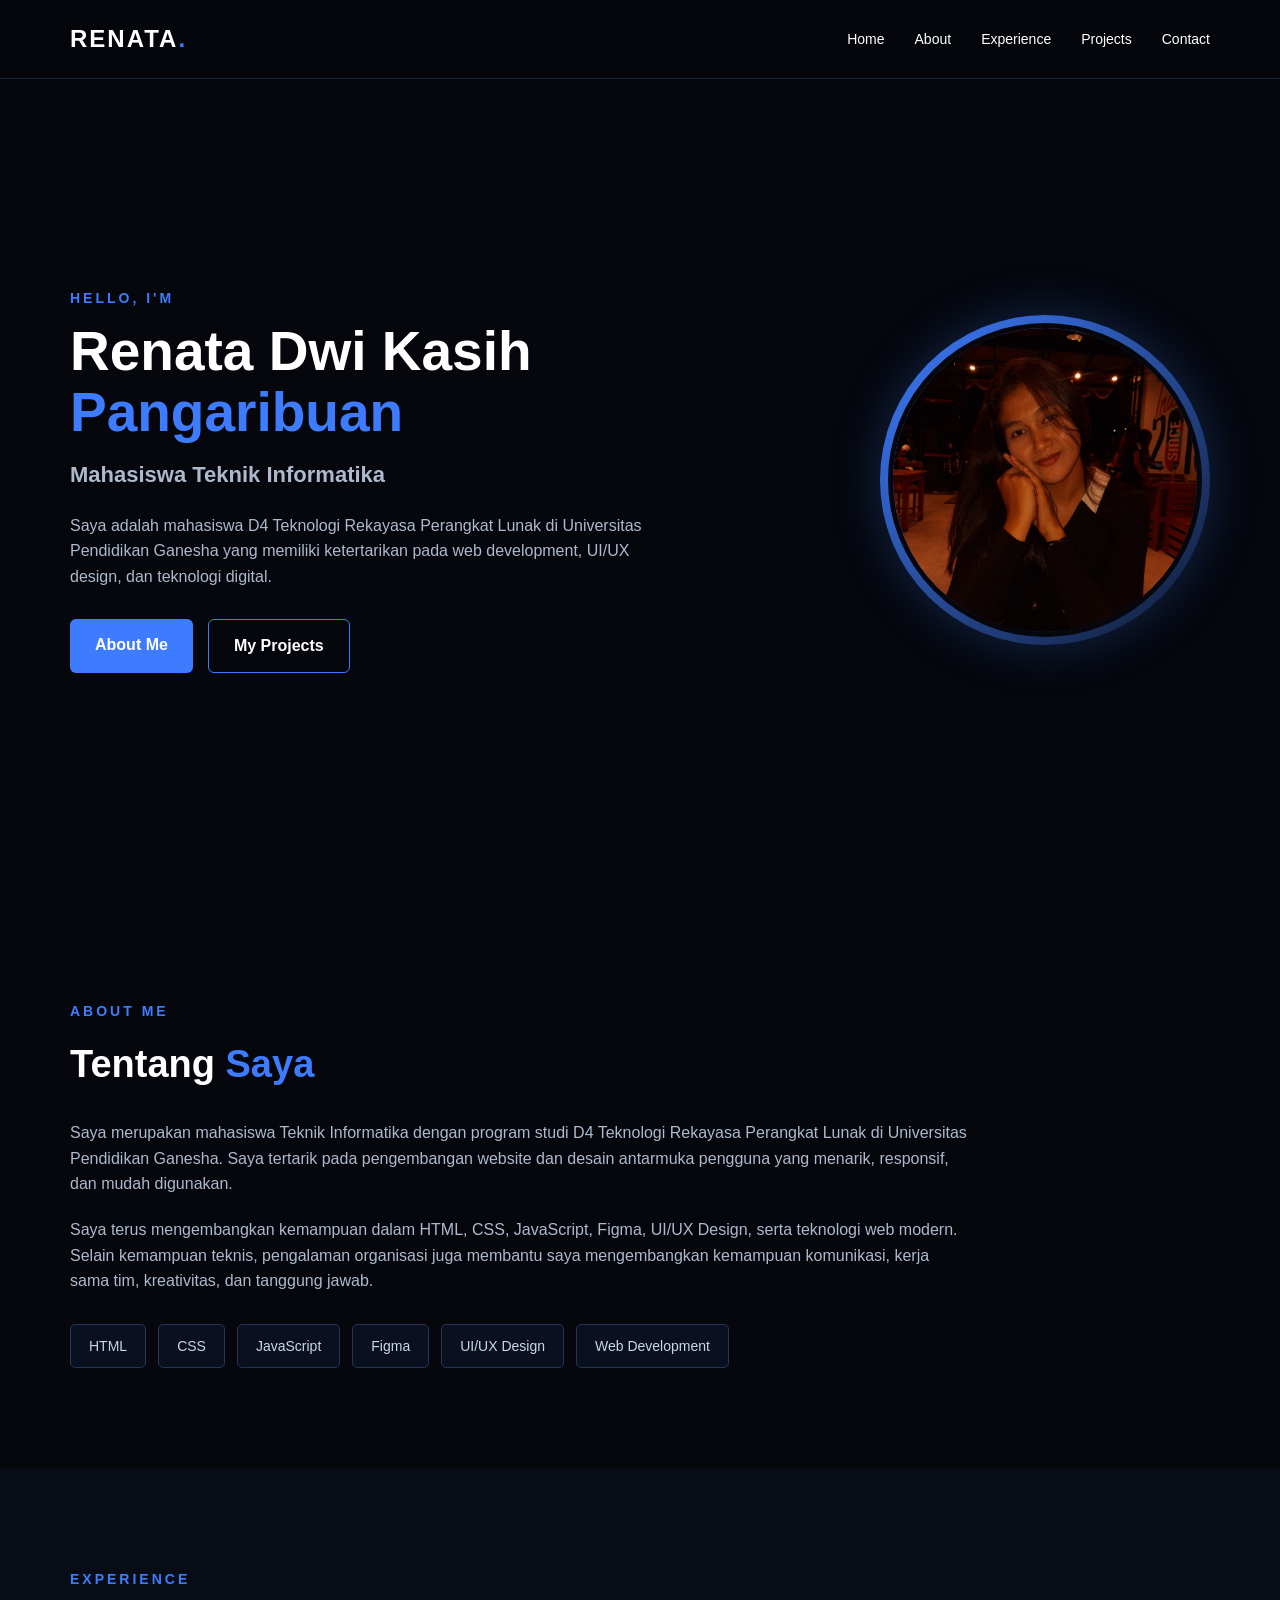
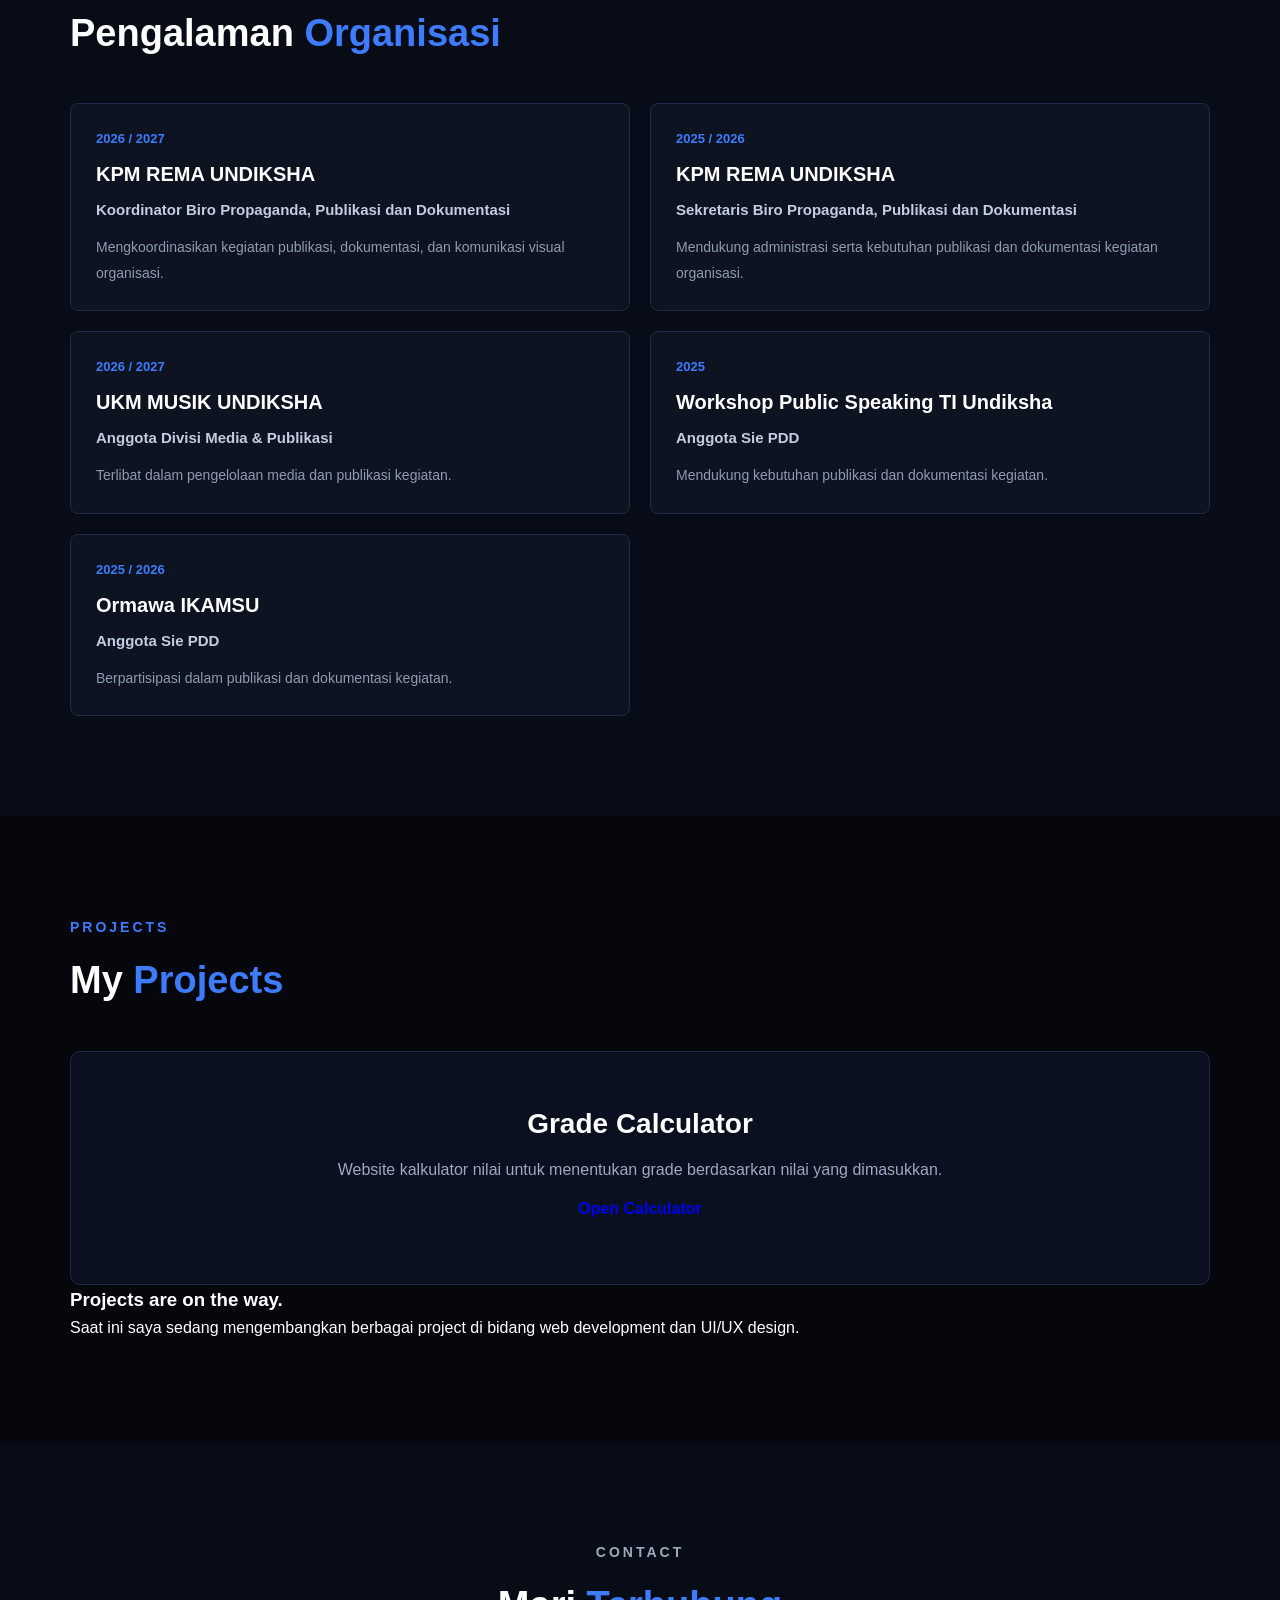
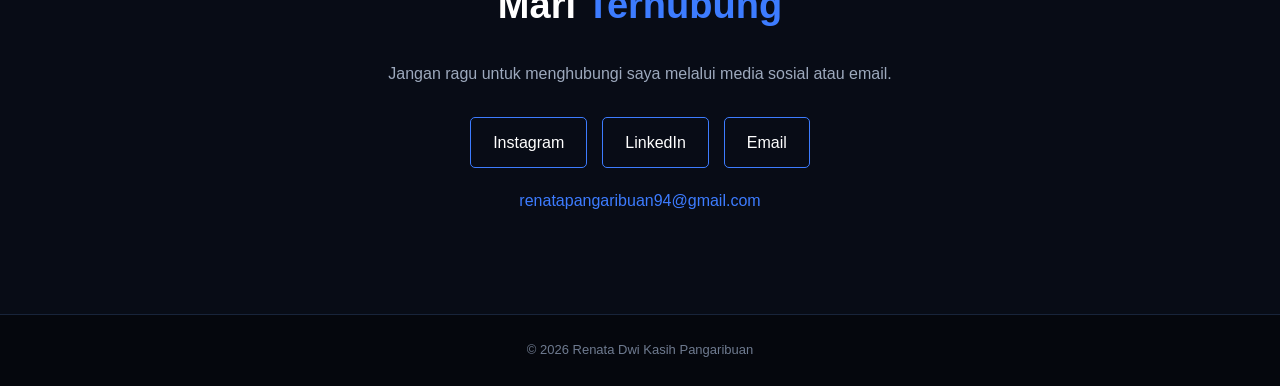
<file: index.html>
   <!DOCTYPE html>
<html lang="id">
<head>
    <meta charset="UTF-8">
    <meta name="viewport" content="width=device-width, initial-scale=1.0">

    <title>Renata Dwi Kasih Pangaribuan | Portfolio</title>

    <link rel="stylesheet" href="style.css">
</head>

<body>

    <!-- NAVBAR -->
    <header>
        <nav class="navbar">
            <h2 class="logo">RENATA<span>.</span></h2>

            <div class="nav-links">
                <a href="#home">Home</a>
                <a href="#about">About</a>
                <a href="#experience">Experience</a>
                <a href="#projects">Projects</a>
                <a href="#contact">Contact</a>
            </div>
        </nav>
    </header>


    <!-- HOME -->
    <section id="home" class="hero">

        <div class="hero-text">

            <p class="small-title">HELLO, I'M</p>

            <h1>
                Renata Dwi Kasih
                <span>Pangaribuan</span>
            </h1>

            <h3>
                Mahasiswa Teknik Informatika
            </h3>

            <p class="description">
                Saya adalah mahasiswa D4 Teknologi Rekayasa Perangkat Lunak
                di Universitas Pendidikan Ganesha yang memiliki ketertarikan
                pada web development, UI/UX design, dan teknologi digital.
            </p>

            <div class="buttons">
                <a href="#about" class="btn primary">About Me</a>
                <a href="#projects" class="btn secondary">My Projects</a>
            </div>

        </div>

        <div class="hero-photo">
            <div class="photo-circle">
                <img src="assets/images/profile.jpg" alt="Renata Dwi Kasih Pangaribuan">
            </div>
        </div>

    </section>


    <!-- ABOUT -->
    <section id="about" class="section">

        <p class="section-title">ABOUT ME</p>

        <h2>Tentang <span>Saya</span></h2>

        <p class="about-text">
            Saya merupakan mahasiswa Teknik Informatika dengan program studi
            D4 Teknologi Rekayasa Perangkat Lunak di Universitas Pendidikan
            Ganesha. Saya tertarik pada pengembangan website dan desain
            antarmuka pengguna yang menarik, responsif, dan mudah digunakan.
        </p>

        <p class="about-text">
            Saya terus mengembangkan kemampuan dalam HTML, CSS, JavaScript,
            Figma, UI/UX Design, serta teknologi web modern. Selain kemampuan
            teknis, pengalaman organisasi juga membantu saya mengembangkan
            kemampuan komunikasi, kerja sama tim, kreativitas, dan tanggung jawab.
        </p>

        <div class="skills">
            <span>HTML</span>
            <span>CSS</span>
            <span>JavaScript</span>
            <span>Figma</span>
            <span>UI/UX Design</span>
            <span>Web Development</span>
        </div>

    </section>


    <!-- EXPERIENCE -->
    <section id="experience" class="section dark-section">

        <p class="section-title">EXPERIENCE</p>

        <h2>Pengalaman <span>Organisasi</span></h2>

        <div class="experience-list">

            <div class="experience-card">
                <p>2026 / 2027</p>
                <h3>KPM REMA UNDIKSHA</h3>
                <h4>Koordinator Biro Propaganda, Publikasi dan Dokumentasi</h4>
                <span>
                    Mengkoordinasikan kegiatan publikasi, dokumentasi,
                    dan komunikasi visual organisasi.
                </span>
            </div>

            <div class="experience-card">
                <p>2025 / 2026</p>
                <h3>KPM REMA UNDIKSHA</h3>
                <h4>Sekretaris Biro Propaganda, Publikasi dan Dokumentasi</h4>
                <span>
                    Mendukung administrasi serta kebutuhan publikasi
                    dan dokumentasi kegiatan organisasi.
                </span>
            </div>

            <div class="experience-card">
                <p>2026 / 2027</p>
                <h3>UKM MUSIK UNDIKSHA</h3>
                <h4>Anggota Divisi Media & Publikasi</h4>
                <span>
                    Terlibat dalam pengelolaan media dan publikasi kegiatan.
                </span>
            </div>

            <div class="experience-card">
                <p>2025</p>
                <h3>Workshop Public Speaking TI Undiksha</h3>
                <h4>Anggota Sie PDD</h4>
                <span>
                    Mendukung kebutuhan publikasi dan dokumentasi kegiatan.
                </span>
            </div>

            <div class="experience-card">
                <p>2025 / 2026</p>
                <h3>Ormawa IKAMSU</h3>
                <h4>Anggota Sie PDD</h4>
                <span>
                    Berpartisipasi dalam publikasi dan dokumentasi kegiatan.
                </span>
            </div>

        </div>

    </section>


    <!-- PROJECT -->
    <section id="projects" class="section">

        <p class="section-title">PROJECTS</p>

        <h2>My <span>Projects</span></h2>

        <div class="project-box">

    <h3>Grade Calculator</h3>

    <p>
        Website kalkulator nilai untuk menentukan grade berdasarkan nilai yang dimasukkan.
    </p>

    <a href="calculator.html" class="btn">
        Open Calculator
    </a>
</div>

            <h3>Projects are on the way.</h3>

            <p>
                Saat ini saya sedang mengembangkan berbagai project
                di bidang web development dan UI/UX design.
            </p>

        </div>

    </section>


    <!-- CONTACT -->
    <section id="contact" class="contact">

        <p class="section-title">CONTACT</p>

        <h2>Mari <span>Terhubung</span></h2>

        <p>
            Jangan ragu untuk menghubungi saya melalui media sosial
            atau email.
        </p>

        <div class="social-links">

            <a href="https://www.instagram.com/ren.atha_me/"
               target="_blank">
                Instagram
            </a>

            <a href="https://www.linkedin.com/in/renata-dwi-kasih-pangaribuan-834720376/"
               target="_blank">
                LinkedIn
            </a>

            <a href="mailto:renatapangaribuan94@gmail.com">
                Email
            </a>

        </div>

        <p class="email">
            renatapangaribuan94@gmail.com
        </p>

    </section>


    <!-- FOOTER -->
    <footer>
        <p>© 2026 Renata Dwi Kasih Pangaribuan</p>
    </footer>


    <script src="script.js"></script>

</body>
</html>                                                                                                                                                                                                                                                                                                                                                                                                                                                                                                                                                                                                                                                                                                                                                                                                                                                                                                                                                                                                                                                                                                                                                                                                                                                                                                                                                                                                                                                                                                                                                                                                                                                                                                                                                                                                                                                                                                                                                                                                                                                                                                                                                                                                                                                                                                                                                                                                                                                                                                                                                                                                                                                                                                                                                                                                                                                                                                                                                                                                                                                                                                                                                                                                                                                                                                                                                                                                                                                                                                                                                                                                                                                                                                                                                                                                                                                                                                                                                                                                                                                                                                                                                                                                                                                                                                                                                                                                                                                                                                                                                                                                                                                                                                                                                                                                                                                                                                                                                                                                                                                                                                                                                                                                                                                                                                                                                                                                                                                                                                                                                                                                                                                                                                                                                                                                                                                                                                                                                                                                                                                                                                                                                                                                                                                                                                                                                                                                                                                                                                                                                                                                                                                                                                                                                                                                      
</file>
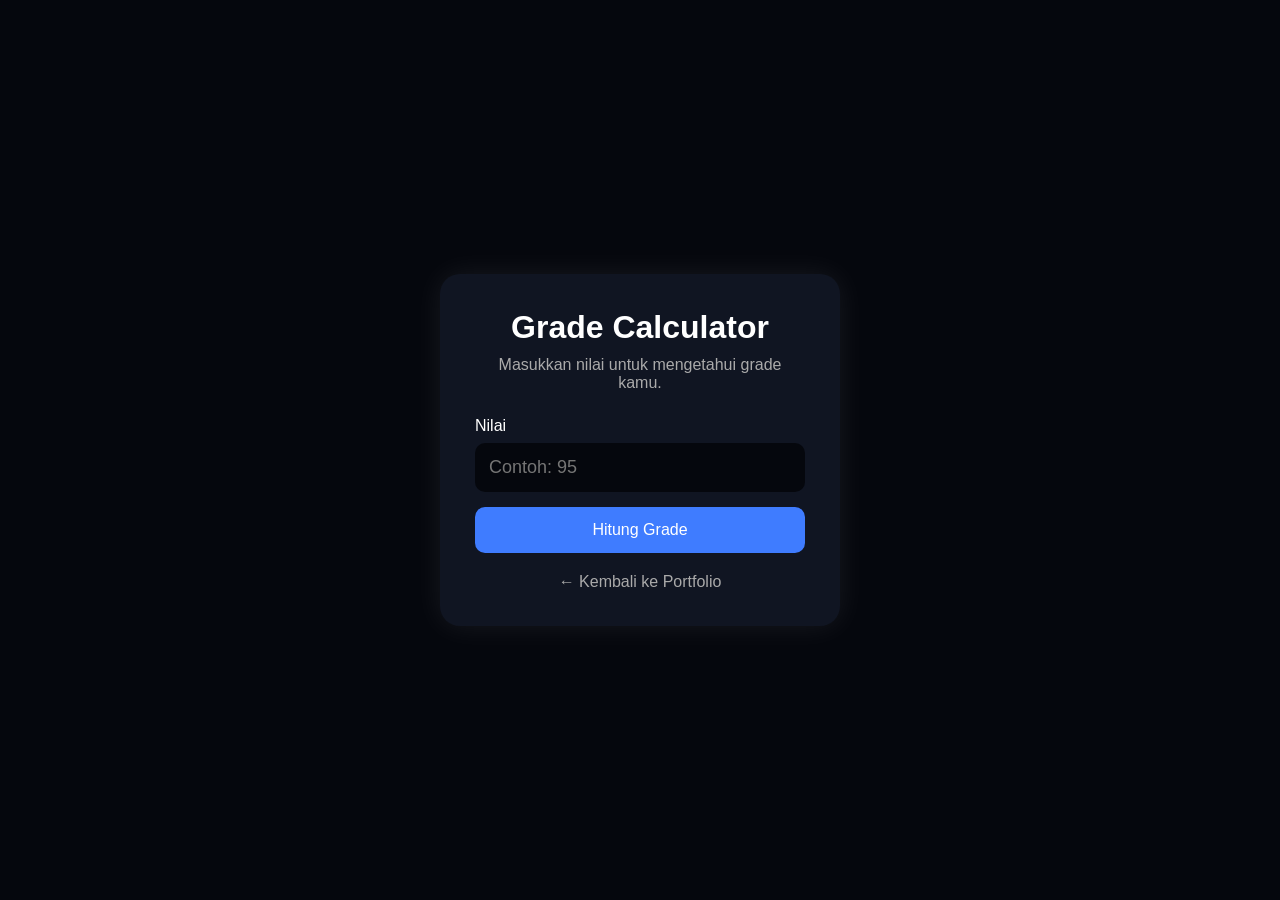
<file: calculator.html>
<!DOCTYPE html>
<html lang="id">
<head>
    <meta charset="UTF-8">
    <meta name="viewport" content="width=device-width, initial-scale=1.0">
    <title>Grade Calculator - Renata</title>

    <style>
        * {
            box-sizing: border-box;
            margin: 0;
            padding: 0;
        }

        body {
            font-family: Arial, sans-serif;
            background: #05070d;
            color: white;
            min-height: 100vh;
            display: flex;
            justify-content: center;
            align-items: center;
        }

        .calculator {
            width: 400px;
            padding: 35px;
            background: #101522;
            border-radius: 20px;
            text-align: center;
            box-shadow: 0 0 30px rgba(255, 255, 255, 0.08);
        }

        h1 {
            margin-bottom: 10px;
        }

        .description {
            color: #aaa;
            margin-bottom: 25px;
        }

        label {
            display: block;
            text-align: left;
            margin-bottom: 8px;
        }

        input {
            width: 100%;
            padding: 14px;
            border: none;
            border-radius: 10px;
            background: #05070d;
            color: white;
            font-size: 18px;
            margin-bottom: 15px;
            outline: none;
        }

        button {
            width: 100%;
            padding: 14px;
            border: none;
            border-radius: 10px;
            background: #3f7cff;
            color: white;
            font-size: 16px;
            cursor: pointer;
        }

        button:hover {
            background: #2f68df;
        }

        .result {
            margin-top: 25px;
            padding: 20px;
            border-radius: 12px;
            background: #05070d;
            display: none;
        }

        .grade {
            font-size: 48px;
            font-weight: bold;
            margin: 10px 0;
        }

        .message {
            color: #aaa;
        }

        .back {
            display: inline-block;
            margin-top: 20px;
            color: #aaa;
            text-decoration: none;
        }

        .back:hover {
            color: white;
        }
    </style>
</head>

<body>

    <div class="calculator">

        <h1>Grade Calculator</h1>

        <p class="description">
            Masukkan nilai untuk mengetahui grade kamu.
        </p>

        <label for="nilai">Nilai</label>

        <input
            type="number"
            id="nilai"
            placeholder="Contoh: 95"
            min="0"
            max="100"
        >

        <button onclick="hitungNilai()">
            Hitung Grade
        </button>

        <div class="result" id="result">
            <p>Grade kamu:</p>

            <div class="grade" id="grade"></div>

            <p class="message" id="message"></p>
        </div>

        <a href="index.html" class="back">
            ← Kembali ke Portfolio
        </a>

    </div>

    <script>
        function hitungNilai() {

            const nilai = Number(document.getElementById("nilai").value);

            const result = document.getElementById("result");
            const grade = document.getElementById("grade");
            const message = document.getElementById("message");

            if (
                document.getElementById("nilai").value === "" ||
                nilai < 0 ||
                nilai > 100
            ) {
                alert("Masukkan nilai antara 0 sampai 100.");
                return;
            }

            let hasilGrade;
            let keterangan;

            if (nilai >= 90) {
                hasilGrade = "A";
                keterangan = "Sangat Baik";
            } else if (nilai >= 80) {
                hasilGrade = "B";
                keterangan = "Baik";
            } else if (nilai >= 70) {
                hasilGrade = "C";
                keterangan = "Cukup";
            } else if (nilai >= 60) {
                hasilGrade = "D";
                keterangan = "Kurang";
            } else {
                hasilGrade = "E";
                keterangan = "Sangat Kurang";
            }

            grade.textContent = hasilGrade;
            message.textContent = keterangan;

            result.style.display = "block";
        }
    </script>

</body>
</html>                                                                                                                                                                                                                                                                                                                                                                                                                                                                                                                                                                                                                                                                                                                                                                                                                                                                                                                                                                                                                                                                                                                                                                                                                                                                                                                                                                                                                                                                                                                                                                                                                                                                                                                                                                                                                                                                                                                                                                                                                                                                                                                                                                                                                                                                                                                                                                                                                                                                                                                                                                                                                                                                                                                                                                                                                                                                                                                                                                                                                                                                                                                                                                                                                                                                                                                                                                                                                                                                                                                                                                                                                                                                                                                                                                                                                                                                                                                                                                                                                                                                                                                                                                                                                                                                                                                                                                                                                                                                                                                                                                                                                                                                                                                                            
</file>
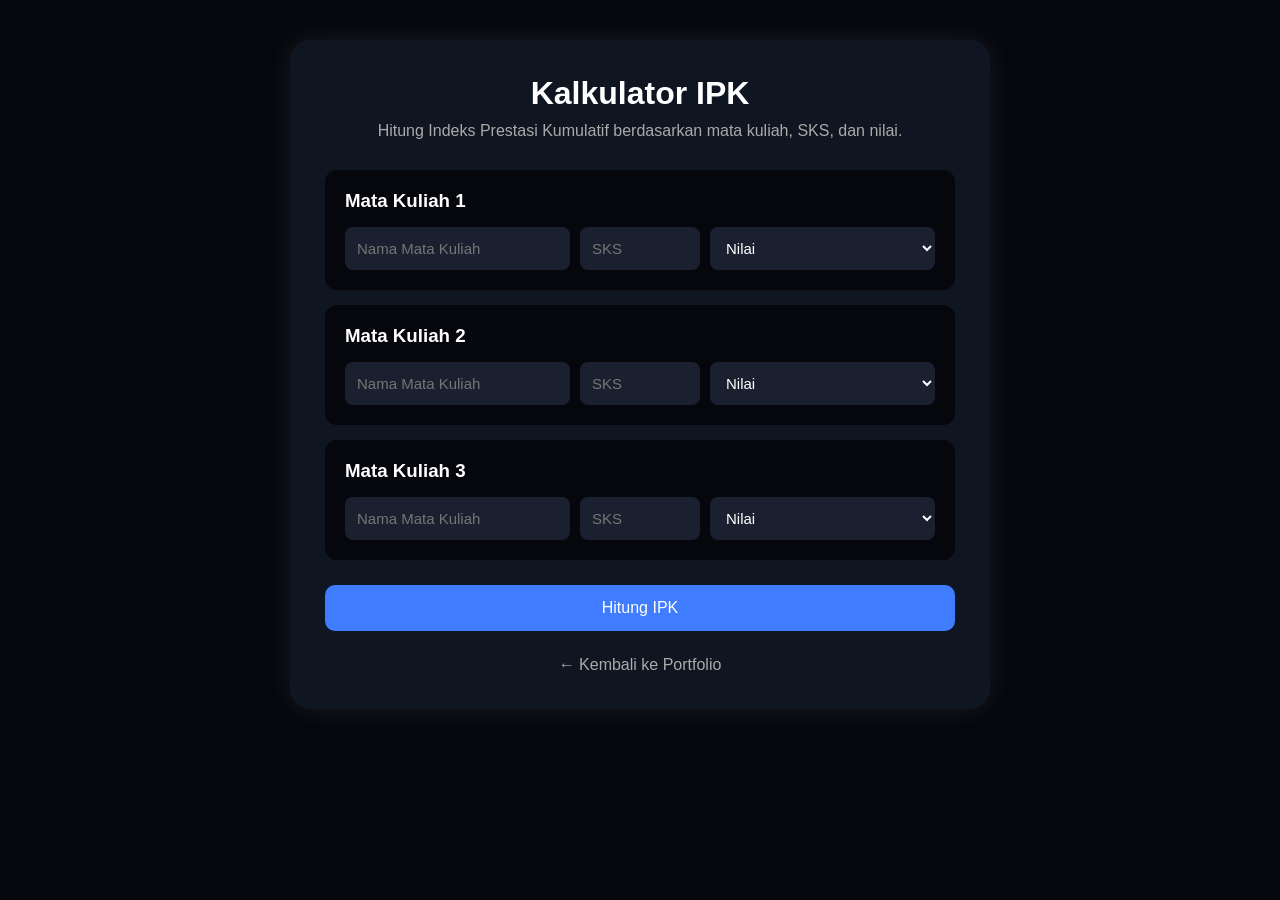
<file: ipk.html>
<!DOCTYPE html>
<html lang="id">
<head>
    <meta charset="UTF-8">
    <meta name="viewport" content="width=device-width, initial-scale=1.0">

    <title>Kalkulator IPK - Renata</title>

    <style>
        * {
            box-sizing: border-box;
            margin: 0;
            padding: 0;
        }

        body {
            font-family: Arial, sans-serif;
            background: #05070d;
            color: white;
            min-height: 100vh;
            padding: 40px 20px;
        }

        .container {
            max-width: 700px;
            margin: auto;
            background: #101522;
            padding: 35px;
            border-radius: 20px;
            box-shadow: 0 0 30px rgba(255, 255, 255, 0.08);
        }

        h1 {
            text-align: center;
            margin-bottom: 10px;
        }

        .description {
            text-align: center;
            color: #aaa;
            margin-bottom: 30px;
        }

        .course {
            background: #05070d;
            padding: 20px;
            border-radius: 12px;
            margin-bottom: 15px;
        }

        .course h3 {
            margin-bottom: 15px;
        }

        .input-group {
            display: flex;
            gap: 10px;
        }

        input,
        select {
            width: 100%;
            padding: 12px;
            border: none;
            border-radius: 8px;
            background: #1a2030;
            color: white;
            font-size: 15px;
            outline: none;
        }

        .sks {
            max-width: 120px;
        }

        button {
            width: 100%;
            padding: 14px;
            border: none;
            border-radius: 10px;
            background: #3f7cff;
            color: white;
            font-size: 16px;
            cursor: pointer;
            margin-top: 10px;
        }

        button:hover {
            background: #2f68df;
        }

        .result {
            display: none;
            margin-top: 25px;
            padding: 25px;
            border-radius: 12px;
            background: #05070d;
            text-align: center;
        }

        .ipk {
            font-size: 48px;
            font-weight: bold;
            margin: 10px 0;
        }

        .back {
            display: block;
            text-align: center;
            margin-top: 25px;
            color: #aaa;
            text-decoration: none;
        }

        .back:hover {
            color: white;
        }

        @media (max-width: 600px) {
            .container {
                padding: 25px 20px;
            }

            .input-group {
                flex-direction: column;
            }

            .sks {
                max-width: none;
            }
        }
    </style>
</head>

<body>

    <div class="container">

        <h1>Kalkulator IPK</h1>

        <p class="description">
            Hitung Indeks Prestasi Kumulatif berdasarkan mata kuliah, SKS, dan nilai.
        </p>

        <div class="course">
            <h3>Mata Kuliah 1</h3>

            <div class="input-group">
                <input type="text" placeholder="Nama Mata Kuliah">

                <input
                    type="number"
                    class="sks"
                    placeholder="SKS"
                    min="1"
                    max="6"
                >

                <select class="nilai">
                    <option value="">Nilai</option>
                    <option value="4">A</option>
                    <option value="3.5">B+</option>
                    <option value="3">B</option>
                    <option value="2.5">C+</option>
                    <option value="2">C</option>
                    <option value="1">D</option>
                    <option value="0">E</option>
                </select>
            </div>
        </div>

        <div class="course">
            <h3>Mata Kuliah 2</h3>

            <div class="input-group">
                <input type="text" placeholder="Nama Mata Kuliah">

                <input
                    type="number"
                    class="sks"
                    placeholder="SKS"
                    min="1"
                    max="6"
                >

                <select class="nilai">
                    <option value="">Nilai</option>
                    <option value="4">A</option>
                    <option value="3.5">B+</option>
                    <option value="3">B</option>
                    <option value="2.5">C+</option>
                    <option value="2">C</option>
                    <option value="1">D</option>
                    <option value="0">E</option>
                </select>
            </div>
        </div>

        <div class="course">
            <h3>Mata Kuliah 3</h3>

            <div class="input-group">
                <input type="text" placeholder="Nama Mata Kuliah">

                <input
                    type="number"
                    class="sks"
                    placeholder="SKS"
                    min="1"
                    max="6"
                >

                <select class="nilai">
                    <option value="">Nilai</option>
                    <option value="4">A</option>
                    <option value="3.5">B+</option>
                    <option value="3">B</option>
                    <option value="2.5">C+</option>
                    <option value="2">C</option>
                    <option value="1">D</option>
                    <option value="0">E</option>
                </select>
            </div>
        </div>

        <button onclick="hitungIPK()">
            Hitung IPK
        </button>

        <div class="result" id="result">

            <p>IPK Kamu</p>

            <div class="ipk" id="hasilIPK">0.00</div>

            <p id="keterangan"></p>

        </div>

        <a href="index.html" class="back">
            ← Kembali ke Portfolio
        </a>

    </div>

    <script>
        function hitungIPK() {

            const sks = document.querySelectorAll(".sks");
            const nilai = document.querySelectorAll(".nilai");

            let totalSKS = 0;
            let totalNilai = 0;

            for (let i = 0; i < sks.length; i++) {

                const jumlahSKS = Number(sks[i].value);
                const nilaiAngka = Number(nilai[i].value);

                if (jumlahSKS > 0 && nilai[i].value !== "") {

                    totalSKS += jumlahSKS;

                    totalNilai += jumlahSKS * nilaiAngka;
                }
            }

            if (totalSKS === 0) {

                alert("Masukkan SKS dan nilai terlebih dahulu.");

                return;
            }

            const ipk = totalNilai / totalSKS;

            document.getElementById("hasilIPK").textContent =
                ipk.toFixed(2);

            let keterangan;

            if (ipk >= 3.5) {
                keterangan = "Prestasi Sangat Baik";
            } else if (ipk >= 3.0) {
                keterangan = "Prestasi Baik";
            } else if (ipk >= 2.5) {
                keterangan = "Prestasi Cukup";
            } else {
                keterangan = "Tetap Semangat Belajar";
            }

            document.getElementById("keterangan").textContent =
                keterangan;

            document.getElementById("result").style.display =
                "block";
        }
    </script>

</body>
</html>
</file>
<file: style.css>
/* =========================
   DASAR
========================= */

* {
    margin: 0;
    padding: 0;
    box-sizing: border-box;
}

html {
    scroll-behavior: smooth;
}

body {
    font-family: Arial, sans-serif;
    background: #05070d;
    color: #ffffff;
    line-height: 1.6;
}

/* =========================
   NAVBAR
========================= */

header {
    width: 100%;
    position: fixed;
    top: 0;
    left: 0;
    z-index: 1000;
    background: rgba(5, 7, 13, 0.95);
    border-bottom: 1px solid #18243a;
}

.navbar {
    max-width: 1200px;
    margin: auto;
    padding: 20px 30px;
    display: flex;
    justify-content: space-between;
    align-items: center;
}

.logo {
    font-size: 24px;
    letter-spacing: 2px;
}

.logo span {
    color: #3d7cff;
}

.nav-links {
    display: flex;
    gap: 30px;
}

.nav-links a {
    color: #ffffff;
    text-decoration: none;
    font-size: 14px;
    transition: 0.3s;
}

.nav-links a:hover {
    color: #3d7cff;
}

/* =========================
   HERO
========================= */

.hero {
    min-height: 100vh;
    max-width: 1200px;
    margin: auto;
    padding: 140px 30px 80px;

    display: flex;
    align-items: center;
    justify-content: space-between;
    gap: 60px;
}

.hero-text {
    max-width: 650px;
}

.small-title,
.section-title {
    color: #3d7cff;
    font-size: 14px;
    font-weight: bold;
    letter-spacing: 3px;
    margin-bottom: 12px;
}

.hero h1 {
    font-size: 55px;
    line-height: 1.1;
    margin-bottom: 15px;
}

.hero h1 span,
.section h2 span,
.contact h2 span {
    color: #3d7cff;
}

.hero h3 {
    color: #aeb9cc;
    font-size: 22px;
    margin-bottom: 20px;
}

.description {
    color: #aeb9cc;
    max-width: 600px;
    margin-bottom: 30px;
}

.buttons {
    display: flex;
    gap: 15px;
}

.btn {
    display: inline-block;
    padding: 13px 25px;
    text-decoration: none;
    border-radius: 6px;
    font-weight: bold;
    transition: 0.3s;
}

.primary {
    background: #3d7cff;
    color: white;
}

.primary:hover {
    background: #255dcc;
    transform: translateY(-2px);
}

.secondary {
    border: 1px solid #3d7cff;
    color: white;
}

.secondary:hover {
    background: #3d7cff;
}

/* =========================
   FOTO
========================= */

.hero-photo {
    display: flex;
    justify-content: center;
    align-items: center;
}

.photo-circle {
    width: 330px;
    height: 330px;
    border-radius: 50%;
    padding: 8px;
    background: linear-gradient(135deg, #3d7cff, #101a30);
    box-shadow: 0 0 50px rgba(61, 124, 255, 0.25);
}

.photo-circle img {
    width: 100%;
    height: 100%;
    object-fit: cover;
    border-radius: 50%;
    border: 5px solid #05070d;
}

/* =========================
   SECTION
========================= */

.section {
    max-width: 1200px;
    margin: auto;
    padding: 100px 30px;
}

.section h2,
.contact h2 {
    font-size: 38px;
    margin-bottom: 25px;
}

.about-text {
    max-width: 900px;
    color: #aeb9cc;
    margin-bottom: 20px;
}

/* =========================
   SKILLS
========================= */

.skills {
    display: flex;
    flex-wrap: wrap;
    gap: 12px;
    margin-top: 30px;
}

.skills span {
    padding: 10px 18px;
    border: 1px solid #243555;
    background: #0b1020;
    color: #cbd6eb;
    border-radius: 5px;
    font-size: 14px;
}

/* =========================
   EXPERIENCE
========================= */

.dark-section {
    max-width: none;
    padding-left: calc((100% - 1140px) / 2);
    padding-right: calc((100% - 1140px) / 2);
    background: #080c16;
}

.experience-list {
    display: grid;
    grid-template-columns: repeat(2, 1fr);
    gap: 20px;
    margin-top: 40px;
}

.experience-card {
    background: #0d1321;
    border: 1px solid #1d2b46;
    padding: 25px;
    border-radius: 8px;
    transition: 0.3s;
}

.experience-card:hover {
    border-color: #3d7cff;
    transform: translateY(-5px);
}

.experience-card > p {
    color: #3d7cff;
    font-size: 13px;
    font-weight: bold;
    margin-bottom: 8px;
}

.experience-card h3 {
    font-size: 20px;
    margin-bottom: 8px;
}

.experience-card h4 {
    color: #c3cde0;
    font-size: 15px;
    margin-bottom: 12px;
}

.experience-card span {
    color: #8f9bb0;
    font-size: 14px;
}

/* =========================
   PROJECTS
========================= */

.project-box {
    margin-top: 40px;
    padding: 50px;
    text-align: center;
    background: #0b1020;
    border: 1px solid #1d2b46;
    border-radius: 10px;
}

.project-box .coming {
    color: #3d7cff;
    font-weight: bold;
    letter-spacing: 3px;
    font-size: 13px;
    margin-bottom: 15px;
}

.project-box h3 {
    font-size: 28px;
    margin-bottom: 10px;
}

.project-box p {
    color: #9da9bd;
}

/* =========================
   CONTACT
========================= */

.contact {
    padding: 100px 30px;
    text-align: center;
    background: #080c16;
}

.contact > p {
    color: #9da9bd;
}

.social-links {
    display: flex;
    justify-content: center;
    gap: 15px;
    margin: 30px 0 20px;
    flex-wrap: wrap;
}

.social-links a {
    text-decoration: none;
    color: white;
    border: 1px solid #3d7cff;
    padding: 12px 22px;
    border-radius: 5px;
    transition: 0.3s;
}

.social-links a:hover {
    background: #3d7cff;
}

.contact .email {
    color: #3d7cff;
}

/* =========================
   FOOTER
========================= */

footer {
    text-align: center;
    padding: 25px;
    background: #05070d;
    border-top: 1px solid #18243a;
}

footer p {
    color: #6f7b90;
    font-size: 13px;
}

/* =========================
   RESPONSIVE / HP
========================= */

@media (max-width: 800px) {

    .navbar {
        flex-direction: column;
        gap: 15px;
    }

    .nav-links {
        gap: 15px;
        flex-wrap: wrap;
        justify-content: center;
    }

    .hero {
        flex-direction: column;
        text-align: center;
        padding-top: 180px;
    }

    .hero h1 {
        font-size: 40px;
    }

    .hero h3 {
        font-size: 18px;
    }

    .buttons {
        justify-content: center;
        flex-wrap: wrap;
    }

    .photo-circle {
        width: 260px;
        height: 260px;
    }

    .experience-list {
        grid-template-columns: 1fr;
    }

    .dark-section {
        padding-left: 30px;
        padding-right: 30px;
    }

    .section h2,
    .contact h2 {
        font-size: 30px;
    }
}
/* =========================
   ANIMASI SAAT SCROLL
========================= */

.hidden {
    opacity: 0;
    transform: translateY(30px);
    transition: all 0.8s ease;
}

.show {
    opacity: 1;
    transform: translateY(0);
}                                                                                                                                                                                                                                                                                                                                                                                                                                                                                                                                                                                                                                                                                                                                                                                                                                                                                                                                                                                                                                                                                                                                                                                                                                                                                                                                                                                                                                                                                                                                                                                                                                                                                                                                                                                                                                                                                                                                                                                                                                                                                                                                                                                                                                                                                                                                                                                                                                                                                                                                                                                                                                                                                                                                                                                                                                                                                                                                                                                                                                                                                                                                                                                                                                                                                                                                                                                                                                                                                                                                                                                                                                                                                                                                                                                                                                                                                                                                                                                                                                                                                                                                                                                                                                                                                                                                                                                                                                                                                                                                                                                                                                                                                                                                                                                                                                                                                                                                                                                                                                                                                                                                                                                                                                                                                                                                                                                                                                                                                                                                                                                                                                                                                                                                                                                                                                                                                                                                                                                                                                                                                                                                                                                                                                                                                                                                                                                                                                                                                                                                                                                                                                                                                                                                                                                                                                                                                                                                                                                                                                                                                                                                                                                                                                                                                                                                                                        
</file>
